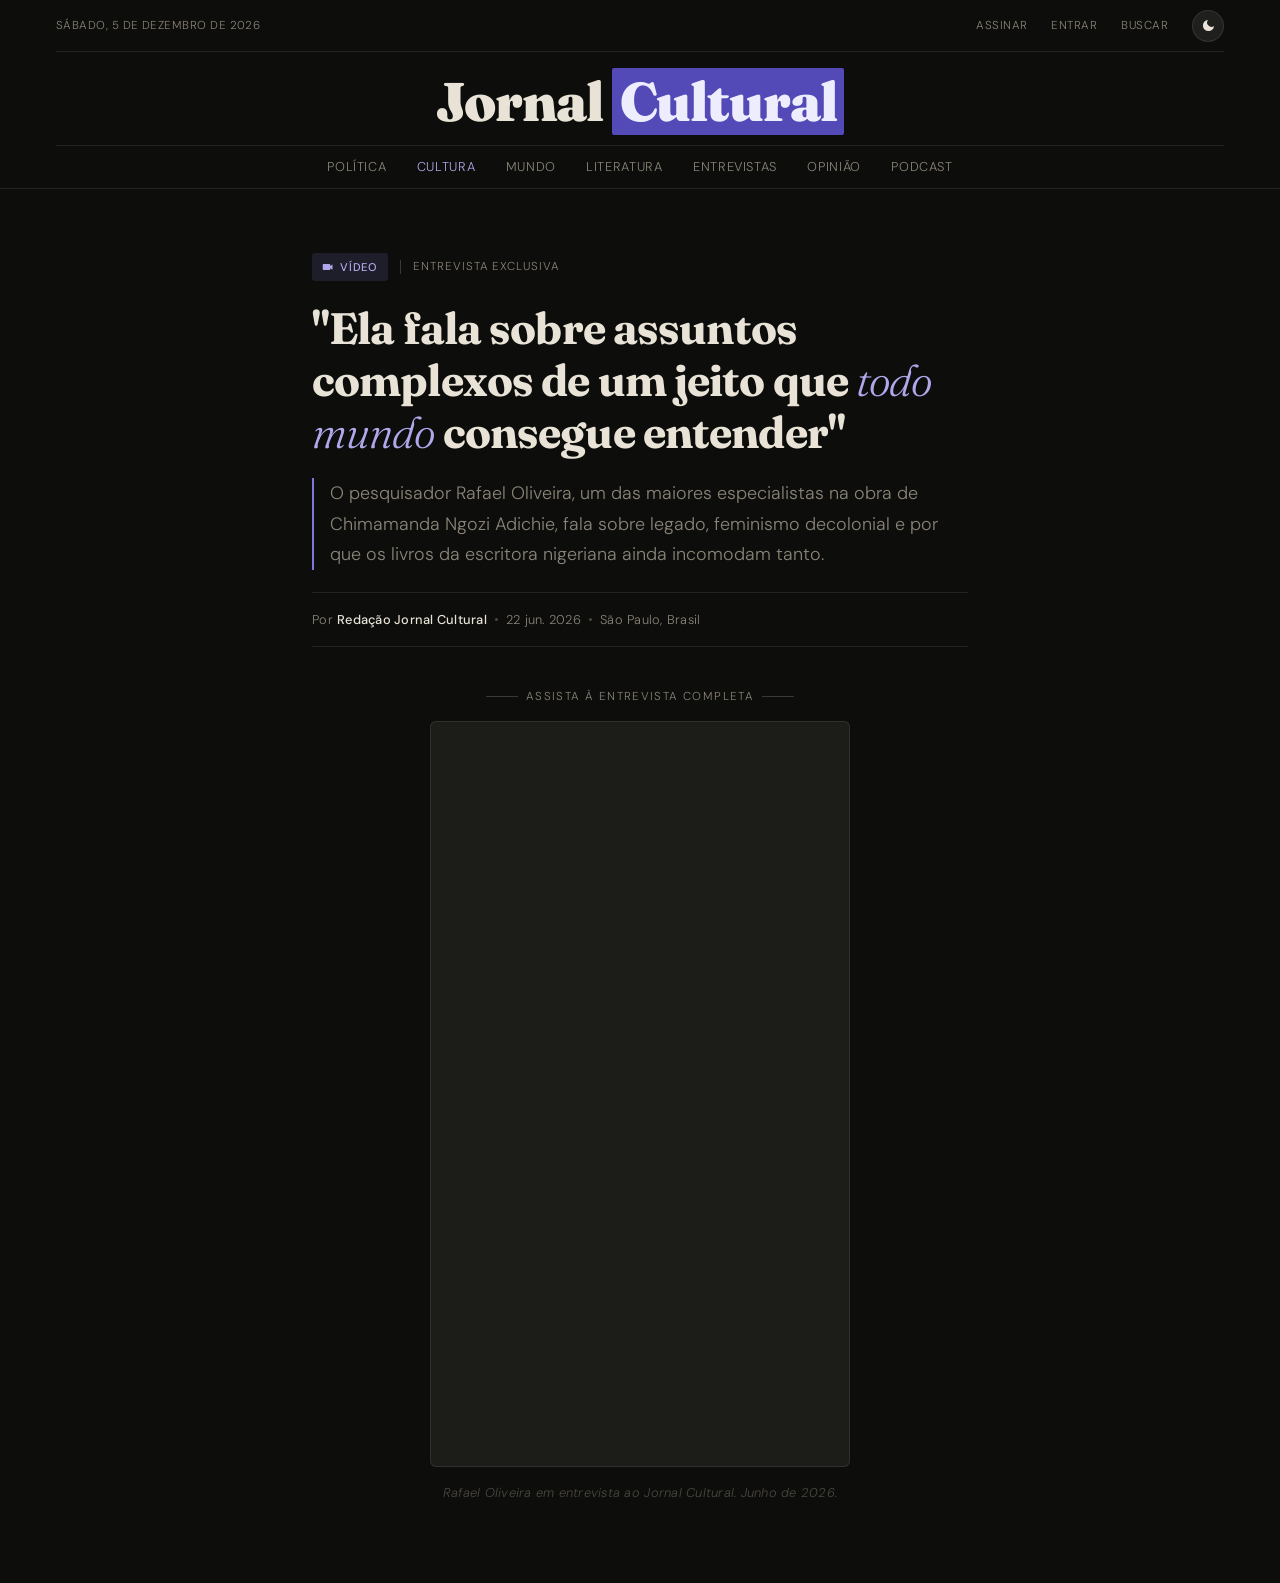
<file: index.html>
<!doctype html>
<html lang="pt-BR" data-theme="dark">
  <head>
    <meta charset="UTF-8" />
    <meta name="viewport" content="width=device-width, initial-scale=1.0" />
    <title>Jornal Cultural</title>
    <link
      href="https://fonts.googleapis.com/css2?family=Fraunces:ital,opsz,wght@0,9..144,300;0,9..144,700;0,9..144,900;1,9..144,300;1,9..144,700&family=DM+Sans:wght@300;400;500&display=swap"
      rel="stylesheet"
    />
    <link rel="icon" type="image/x-icon" href="favicon.ico" />
    <link rel="stylesheet" href="style.css" />
  </head>
  <body>
    <header class="masthead">
      <div class="masthead-util">
        <span class="util-date" id="utilDate"></span>
        <div class="util-links">
          <a href="#">Assinar</a>
          <a href="#">Entrar</a>
          <a href="#">Buscar</a>
          <button
            class="theme-toggle"
            id="themeToggle"
            aria-label="Alternar modo claro/escuro"
          >
            <svg
              class="icon-moon"
              viewBox="0 0 24 24"
              xmlns="http://www.w3.org/2000/svg"
            >
              <path d="M21 12.79A9 9 0 1 1 11.21 3a7 7 0 0 0 9.79 9.79z" />
            </svg>
            <svg
              class="icon-sun"
              viewBox="0 0 24 24"
              xmlns="http://www.w3.org/2000/svg"
            >
              <circle cx="12" cy="12" r="5" />
              <line
                x1="12"
                y1="1"
                x2="12"
                y2="3"
                stroke="currentColor"
                stroke-width="2"
                stroke-linecap="round"
              />
              <line
                x1="12"
                y1="21"
                x2="12"
                y2="23"
                stroke="currentColor"
                stroke-width="2"
                stroke-linecap="round"
              />
              <line
                x1="4.22"
                y1="4.22"
                x2="5.64"
                y2="5.64"
                stroke="currentColor"
                stroke-width="2"
                stroke-linecap="round"
              />
              <line
                x1="18.36"
                y1="18.36"
                x2="19.78"
                y2="19.78"
                stroke="currentColor"
                stroke-width="2"
                stroke-linecap="round"
              />
              <line
                x1="1"
                y1="12"
                x2="3"
                y2="12"
                stroke="currentColor"
                stroke-width="2"
                stroke-linecap="round"
              />
              <line
                x1="21"
                y1="12"
                x2="23"
                y2="12"
                stroke="currentColor"
                stroke-width="2"
                stroke-linecap="round"
              />
              <line
                x1="4.22"
                y1="19.78"
                x2="5.64"
                y2="18.36"
                stroke="currentColor"
                stroke-width="2"
                stroke-linecap="round"
              />
              <line
                x1="18.36"
                y1="5.64"
                x2="19.78"
                y2="4.22"
                stroke="currentColor"
                stroke-width="2"
                stroke-linecap="round"
              />
            </svg>
          </button>
        </div>
      </div>
      <div class="masthead-brand">
        <div class="site-name">Jornal <mark>Cultural</mark></div>
      </div>
      <nav class="nav">
        <a href="#">Política</a>
        <a href="#" class="active">Cultura</a>
        <a href="#">Mundo</a>
        <a href="#">Literatura</a>
        <a href="#">Entrevistas</a>
        <a href="#">Opinião</a>
        <a href="#">Podcast</a>
      </nav>
    </header>
    <article>
      <div class="eyebrow">
        <span class="tag-video">
          <svg viewBox="0 0 16 16" xmlns="http://www.w3.org/2000/svg">
            <path
              d="M2 4a1 1 0 0 0-1 1v6a1 1 0 0 0 1 1h8a1 1 0 0 0 1-1V9.5l3 2V4.5l-3 2V5a1 1 0 0 0-1-1H2z"
            />
          </svg>
          Vídeo
        </span>
        <span class="sep"></span>
        <span class="eyebrow-section">Entrevista Exclusiva</span>
      </div>
      <h1>
        "Ela fala sobre assuntos complexos de um jeito que
        <em>todo mundo</em> consegue entender"
      </h1>
      <p class="deck">
        O pesquisador Rafael Oliveira, um das maiores especialistas na obra de
        Chimamanda Ngozi Adichie, fala sobre legado, feminismo decolonial e por
        que os livros da escritora nigeriana ainda incomodam tanto.
      </p>
      <div class="meta-bar">
        <span class="byline">Por <strong>Redação Jornal Cultural</strong></span>
        <span class="sep"></span>
        <span class="byline">22 jun. 2026</span>
        <span class="sep"></span>
        <span class="byline">São Paulo, Brasil</span>
      </div>
      <div class="video-section">
        <div class="video-label">Assista à entrevista completa</div>
        <div class="video-frame">
          <iframe width="560" height="315" src="https://www.youtube.com/embed/xujP-i1okl0?si=obDyNuyhJ4mrVE0S" title="YouTube video player" frameborder="0" allow="accelerometer; autoplay; clipboard-write; encrypted-media; gyroscope; picture-in-picture; web-share" referrerpolicy="strict-origin-when-cross-origin" allowfullscreen></iframe>
        </div>
        <p class="video-caption">
          Rafael Oliveira em entrevista ao Jornal Cultural. Junho de 2026.
        </p>
      </div>
    </article>
    <script>
      const hoje = new Date();
      const fmt = new Intl.DateTimeFormat("pt-BR", {
        weekday: "long",
        day: "numeric",
        month: "long",
        year: "numeric",
      });
      const str = fmt.format(hoje);
      const capitalizado = str.charAt(0).toUpperCase() + str.slice(1);
      document.getElementById("utilDate").textContent = capitalizado;

      const toggle = document.getElementById("themeToggle");
      const root = document.documentElement;

      toggle.addEventListener("click", () => {
        const current = root.getAttribute("data-theme");
        root.setAttribute("data-theme", current === "dark" ? "light" : "dark");
      });
    </script>
  </body>
</html>
</file>
<file: style.css>
:root {
  --bg: #0d0d0b;
  --bg-soft: #161614;
  --bg-card: #1c1c19;
  --text: #e8e3d6;
  --text-muted: #8a8478;
  --text-faint: #4a4740;
  --accent: #7f77dd;
  --accent-light: #afa9ec;
  --border: rgba(255, 255, 255, 0.09);
  --border-strong: rgba(255, 255, 255, 0.18);
  --mark-bg: #534ab7;
  --mark-text: #eeedfe;
  --tag-bg: rgba(127, 119, 221, 0.15);
  --tag-text: #afa9ec;
  --toggle-bg: rgba(255, 255, 255, 0.08);
  --toggle-hover: rgba(255, 255, 255, 0.14);
  --toggle-icon-color: #e8e3d6;
}

[data-theme="light"] {
  --bg: #faf7f2;
  --bg-soft: #f3efe8;
  --bg-card: #ffffff;
  --text: #1a1814;
  --text-muted: #6b6560;
  --text-faint: #bab5ae;
  --accent: #534ab7;
  --accent-light: #3c3489;
  --border: rgba(0, 0, 0, 0.09);
  --border-strong: rgba(0, 0, 0, 0.18);
  --mark-bg: #534ab7;
  --mark-text: #eeedfe;
  --tag-bg: rgba(83, 74, 183, 0.1);
  --tag-text: #534ab7;
  --toggle-bg: rgba(0, 0, 0, 0.07);
  --toggle-hover: rgba(0, 0, 0, 0.12);
  --toggle-icon-color: #1a1814;
}

*,
*::before,
*::after {
  box-sizing: border-box;
  margin: 0;
  padding: 0;
}

html {
  font-size: 16px;
  scroll-behavior: smooth;
}

body {
  background: var(--bg);
  color: var(--text);
  font-family: "DM Sans", system-ui, sans-serif;
  font-weight: 300;
  line-height: 1.65;
  transition:
    background 0.25s ease,
    color 0.2s ease;
  -webkit-font-smoothing: antialiased;
}

a {
  color: inherit;
  text-decoration: none;
}

.masthead {
  border-bottom: 1px solid var(--border);
  padding: 0 clamp(1.25rem, 5vw, 3.5rem);
}

.masthead-util {
  display: flex;
  align-items: center;
  justify-content: space-between;
  padding: 0.6rem 0;
  border-bottom: 1px solid var(--border);
  font-size: 0.72rem;
  letter-spacing: 0.04em;
  text-transform: uppercase;
  color: var(--text-muted);
}

.util-links {
  display: flex;
  align-items: center;
  gap: 1.5rem;
}

.util-links a {
  color: var(--text-muted);
  transition: color 0.15s;
}

.util-links a:hover {
  color: var(--text);
}

.theme-toggle {
  background: var(--toggle-bg);
  border: 1px solid var(--border);
  color: var(--toggle-icon-color);
  width: 32px;
  height: 32px;
  border-radius: 50%;
  cursor: pointer;
  display: flex;
  align-items: center;
  justify-content: center;
  transition:
    background 0.15s,
    border-color 0.15s;
  flex-shrink: 0;
}

.theme-toggle:hover {
  background: var(--toggle-hover);
  border-color: var(--border-strong);
}

.theme-toggle svg {
  width: 15px;
  height: 15px;
  fill: currentColor;
  transition: opacity 0.15s;
}

.icon-moon {
  display: block;
}
.icon-sun {
  display: none;
}

[data-theme="light"] .icon-moon {
  display: none;
}
[data-theme="light"] .icon-sun {
  display: block;
}

.masthead-brand {
  padding: 1.4rem 0 1rem;
  text-align: center;
}

.site-name {
  font-family: "Fraunces", Georgia, serif;
  font-size: clamp(2rem, 5vw, 3.4rem);
  font-weight: 900;
  letter-spacing: -0.02em;
  line-height: 1;
  color: var(--text);
}

.site-name mark {
  background: var(--mark-bg);
  color: var(--mark-text);
  padding: 0 0.14em;
  border-radius: 2px;
}

.site-tagline {
  margin-top: 0.45rem;
  font-size: 0.72rem;
  letter-spacing: 0.12em;
  text-transform: uppercase;
  color: var(--text-muted);
}

nav.nav {
  display: flex;
  align-items: center;
  justify-content: center;
  gap: 0.2rem;
  padding: 0.1rem 0;
  border-top: 1px solid var(--border);
  flex-wrap: wrap;
}

nav.nav a {
  font-size: 0.8rem;
  letter-spacing: 0.05em;
  text-transform: uppercase;
  color: var(--text-muted);
  padding: 0.55rem 0.85rem;
  border-radius: 3px;
  transition:
    color 0.15s,
    background 0.15s;
}

nav.nav a:hover {
  color: var(--text);
}

nav.nav a.active {
  color: var(--accent-light);
}

article {
  max-width: 720px;
  margin: 0 auto;
  padding: clamp(2rem, 6vw, 4rem) clamp(1.25rem, 5vw, 2rem) 5rem;
}

.eyebrow {
  display: flex;
  align-items: center;
  gap: 0.75rem;
  margin-bottom: 1.4rem;
}

.tag-video {
  display: inline-flex;
  align-items: center;
  gap: 0.35rem;
  background: var(--tag-bg);
  color: var(--tag-text);
  font-size: 0.7rem;
  font-weight: 500;
  letter-spacing: 0.07em;
  text-transform: uppercase;
  padding: 0.3rem 0.65rem;
  border-radius: 3px;
}

.tag-video svg {
  width: 12px;
  height: 12px;
  fill: currentColor;
  flex-shrink: 0;
}

.eyebrow .sep {
  width: 1px;
  height: 14px;
  background: var(--border-strong);
  display: inline-block;
}

.eyebrow-section {
  font-size: 0.72rem;
  letter-spacing: 0.08em;
  text-transform: uppercase;
  color: var(--text-muted);
}

h1 {
  font-family: "Fraunces", Georgia, serif;
  font-size: clamp(1.85rem, 4vw, 2.75rem);
  font-weight: 700;
  line-height: 1.18;
  letter-spacing: -0.02em;
  color: var(--text);
  margin-bottom: 1.2rem;
}

h1 em {
  font-style: italic;
  font-weight: 300;
  color: var(--accent-light);
}

.deck {
  font-size: 1.12rem;
  line-height: 1.7;
  color: var(--text-muted);
  font-weight: 300;
  margin-bottom: 1.4rem;
  border-left: 2px solid var(--accent);
  padding-left: 1rem;
}

.meta-bar {
  display: flex;
  align-items: center;
  flex-wrap: wrap;
  gap: 0.5rem;
  padding: 1rem 0;
  border-top: 1px solid var(--border);
  border-bottom: 1px solid var(--border);
  margin-bottom: 2.5rem;
}

.byline {
  font-size: 0.8rem;
  color: var(--text-muted);
  letter-spacing: 0.02em;
}

.byline strong {
  color: var(--text);
  font-weight: 500;
}

.meta-bar .sep {
  width: 3px;
  height: 3px;
  background: var(--text-faint);
  border-radius: 50%;
  display: inline-block;
}

.video-section {
  display: flex;
  flex-direction: column;
  align-items: center;
  text-align: center;
  gap: 0.9rem;
}

.video-label {
  font-size: 0.72rem;
  letter-spacing: 0.12em;
  text-transform: uppercase;
  color: var(--text-muted);
  display: flex;
  align-items: center;
  gap: 0.5rem;
}

.video-label::before,
.video-label::after {
  content: "";
  display: block;
  width: 2rem;
  height: 1px;
  background: var(--border-strong);
}

.video-frame {
  width: min(100%, 420px);
  aspect-ratio: 9 / 16;
  background: var(--bg-card);
  border: 1px solid var(--border);
  border-radius: 6px;
  overflow: hidden;
}

.video-frame iframe {
  width: 100%;
  height: 100%;
  border: 0;
  display: block;
}

.video-caption {
  font-size: 0.8rem;
  color: var(--text-faint);
  letter-spacing: 0.02em;
  font-style: italic;
}

@media (max-width: 600px) {
  nav.nav {
    justify-content: flex-start;
    overflow-x: auto;
    flex-wrap: nowrap;
    padding-bottom: 0.2rem;
    scrollbar-width: none;
  }

  nav.nav::-webkit-scrollbar {
    display: none;
  }

  .meta-bar {
    flex-direction: column;
    align-items: flex-start;
    gap: 0.3rem;
  }

  .meta-bar .sep {
    display: none;
  }
}
</file>
